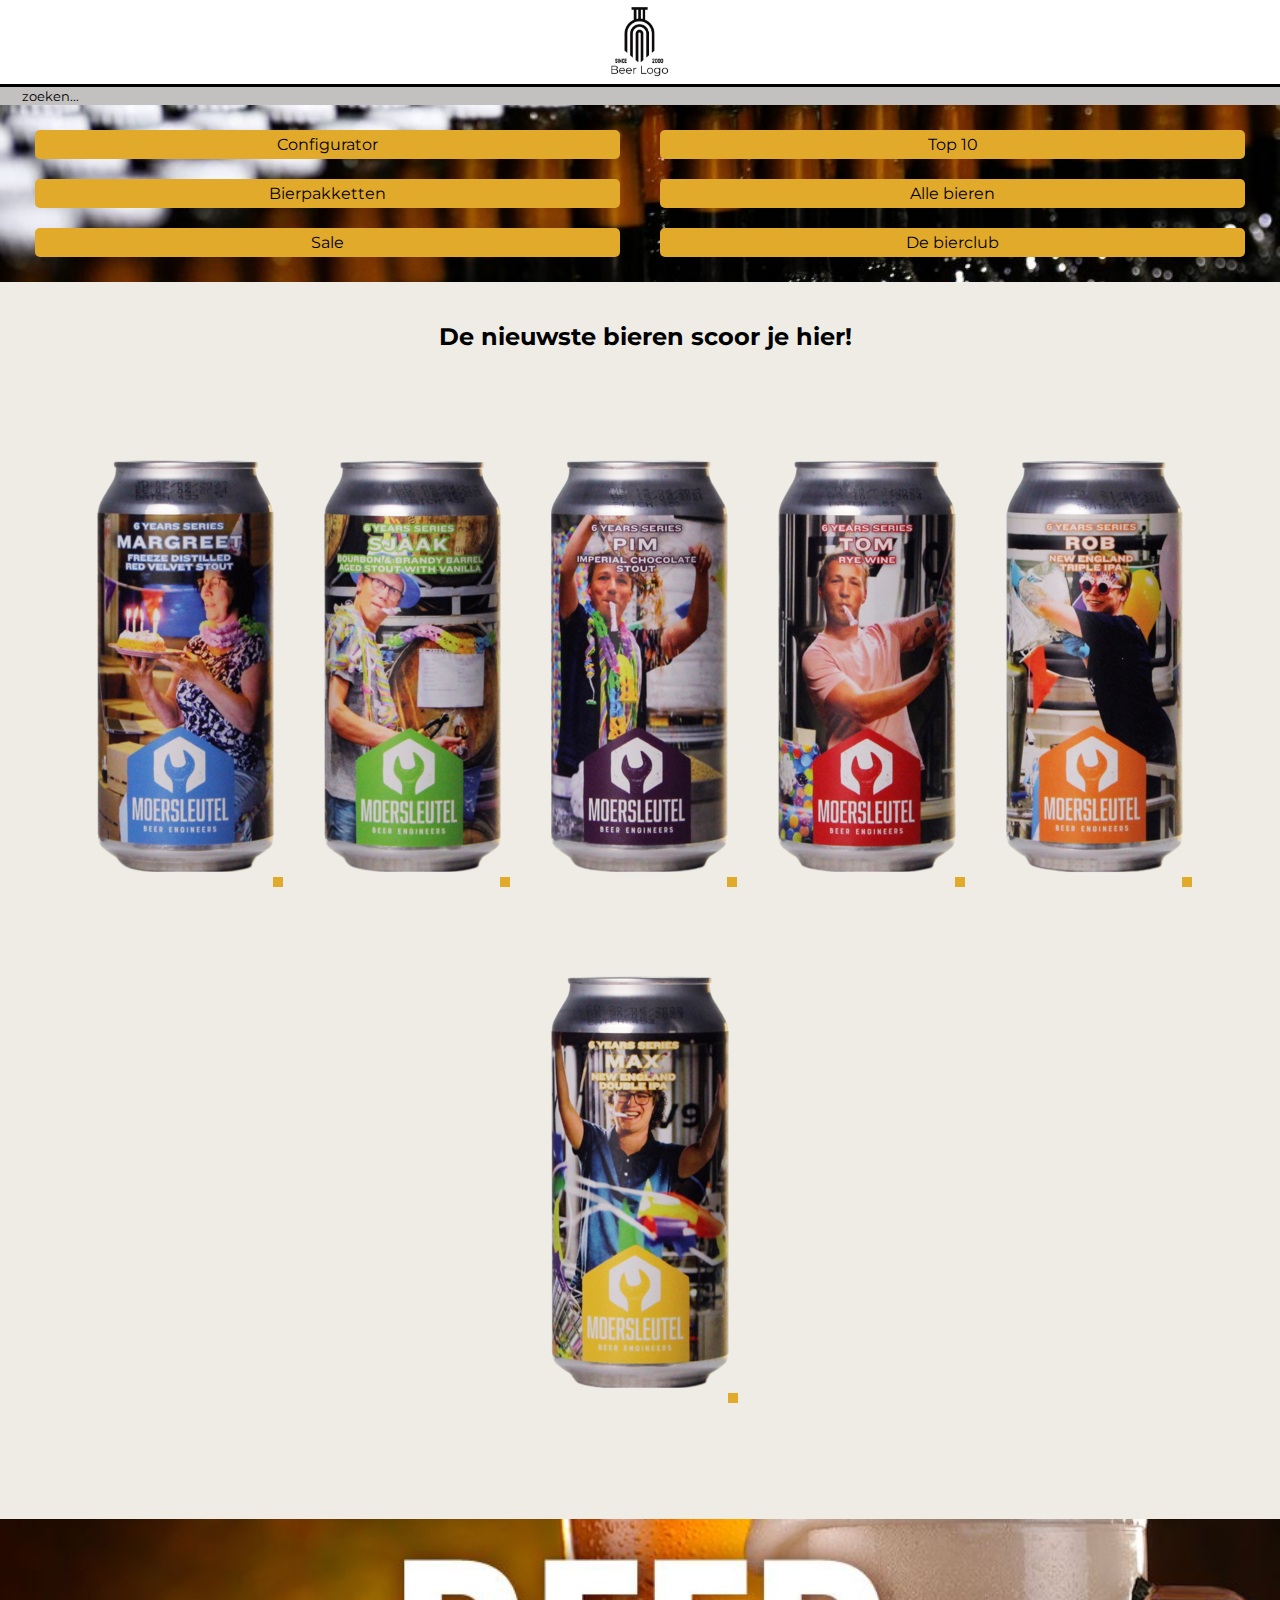
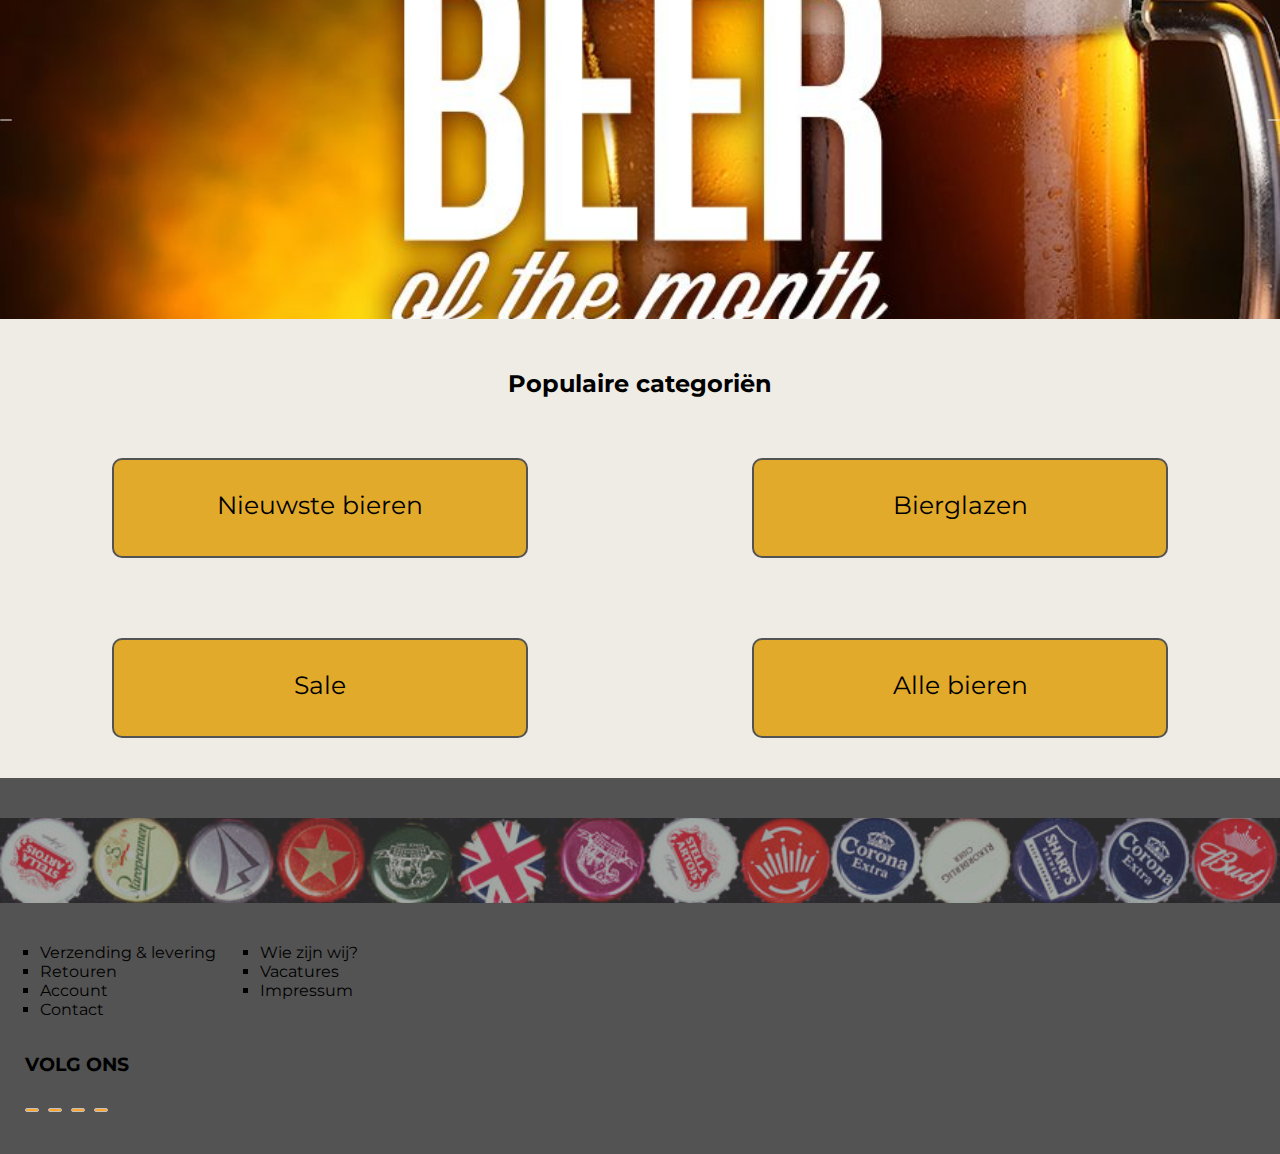
<file: index.html>
<!DOCTYPE html>
<html lang="nl">
<head>
    <meta charset="UTF-8">
    <meta name="viewport" content="width=device-width, initial-scale=1.0">
    <link rel="stylesheet" href="css/style.css">
    <link rel="stylesheet" href="https://use.fontawesome.com/releases/v5.15.4/css/all.css"
          integrity="sha384-DyZ88mC6Up2uqS4h/KRgHuoeGwBcD4Ng9SiP4dIRy0EXTlnuz47vAwmeGwVChigm" crossorigin="anonymous"/>
    <link href="https://fonts.googleapis.com/css2?family=Montserrat:wght@300&display=swap" rel="stylesheet">
    <title>Bier webshop</title>
</head>
<body>
    <header>
        <div class="site-header">
            <i class="fas fa-bars site-header-menu"></i>
            <a href="index.html"><img class="site-header-logo" src="images/logo.png" alt="Logo bier webshop"></a>

            <div class="site-header-right">
                <i class="fas fa-beer site-header-cart"></i>
                <i class="fas fa-user-ninja site-header-user"></i>
            </div>
        </div>

        <form method="get" class="search">
            <button type="submit" class="search-button">
                <i class="fas fa-search search-glass"></i>
            </button>
            <input placeholder="zoeken..." class="search-bar" type="search" name="search">
        </form>

        <div class="homepage-hero">
            <ul>
                <li><a href="#">Configurator</a></li>
                <li><a href="#">Top 10</a></li>
                <li><a href="#">Bierpakketten</a></li>
                <li><a href="#">Alle bieren</a></li>
                <li><a href="#">Sale</a></li>
                <li><a href="bierclub.html">De bierclub</a></li>
            </ul>
        </div>
    </header>

    <main>
        <div class="new-beers-title">
            <i class="fab fa-hotjar"></i>
            <h2>De nieuwste bieren scoor je hier!</h2>
        </div>

        <div class="new-beer-list">
            <ul>
                <li>
                    <img src="images/bier1.png" alt="moersleutel-margreet">
                    <button><i class="fas fa-cart-plus"></i></button>
                </li>
                <li>
                    <img src="images/bier2.png" alt="moersleutel-sjaak">
                    <button><i class="fas fa-cart-plus"></i></button>
                </li>
                <li>
                    <img src="images/bier3.png" alt="moersleutel-pim">
                    <button><i class="fas fa-cart-plus"></i></button>
                </li>
                <li>
                    <img src="images/bier4.png" alt="moersleutel-tom">
                    <button><i class="fas fa-cart-plus"></i></button>
                </li>
                <li>
                    <img src="images/bier5.png" alt="moersleutel-rob">
                    <button><i class="fas fa-cart-plus"></i></button>
                </li>
                <li>
                    <img src="images/bier6.png" alt="moersleutel-max">
                    <button><i class="fas fa-cart-plus"></i></button>
                </li>
            </ul>
        </div>

        <div class="slideshow">
            <button class="slideshow-arrow-left"><i class="far fa-caret-square-left"></i></button>
            <button class="slideshow-arrow-right"><i class="far fa-caret-square-right"></i></button>
        </div>


        <div class="popular">
            <h2>Populaire categoriën</h2>
            <ul>
                <li><a href="#">Nieuwste bieren</a></li>
                <li><a href="#">Bierglazen</a></li>
                <li><a href="#">Sale</a></li>
                <li><a href="#">Alle bieren</a></li>
            </ul>
        </div>
    </main>

    <footer class="footer">
        <div class="footer-divider"></div>

        <div class="footer-info">
            <ul>
                <li><a href="#">Verzending & levering</a></li>
                <li><a href="#">Retouren</a></li>
                <li><a href="#">Account</a></li>
                <li><a href="contact.html">Contact</a></li>
            </ul>

            <ul>
                <li><a href="#">Wie zijn wij?</a></li>
                <li><a href="#">Vacatures</a></li>
                <li><a href="#">Impressum</a></li>
            </ul>
        </div>

        <div class="socials">
            <h3>VOLG ONS</h3>
            <button><i class="fab fa-instagram"></i></button>
            <button><i class="fab fa-facebook"></i></button>
            <button><i class="fab fa-untappd"></i></button>
            <button><i class="fab fa-twitter-square"></i></button>
        </div>

    </footer>
</body>
</html>
</file>
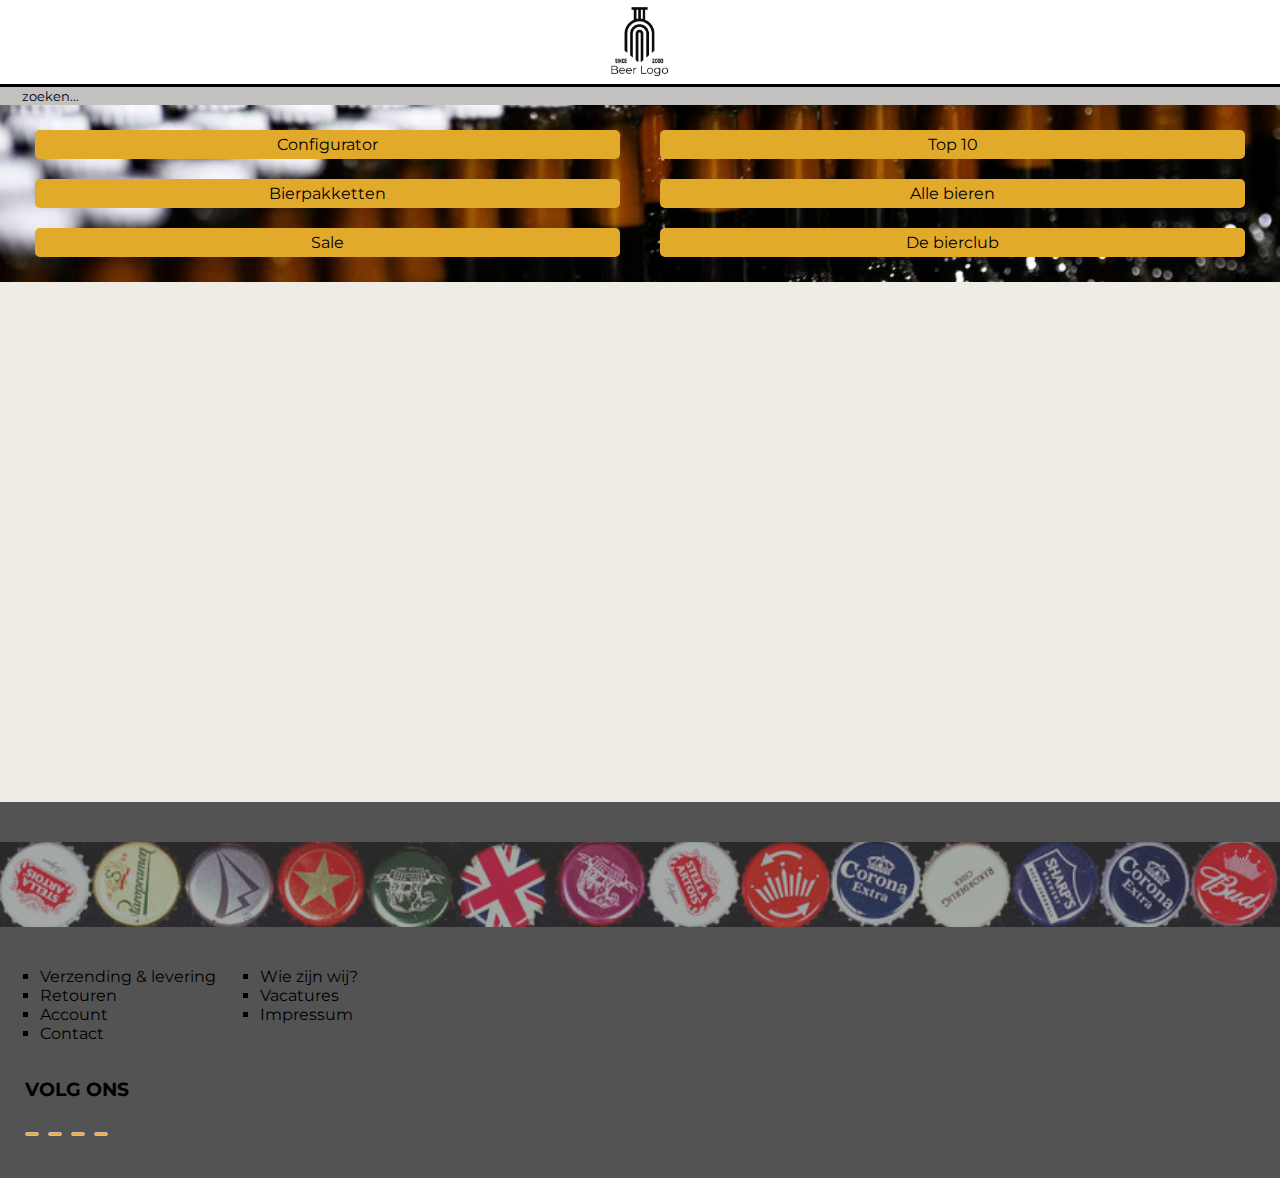
<file: bierclub.html>
<!DOCTYPE html>
<html lang="nl">
<head>
    <meta charset="UTF-8">
    <meta name="viewport" content="width=device-width, initial-scale=1.0">
    <link rel="stylesheet" href="css/style.css">
    <link rel="stylesheet" href="https://use.fontawesome.com/releases/v5.15.4/css/all.css"
          integrity="sha384-DyZ88mC6Up2uqS4h/KRgHuoeGwBcD4Ng9SiP4dIRy0EXTlnuz47vAwmeGwVChigm" crossorigin="anonymous"/>
    <link href="https://fonts.googleapis.com/css2?family=Montserrat:wght@300&display=swap" rel="stylesheet">
    <title>De bierclub</title>
</head>
<body>
    <header>
        <div class="site-header">
            <i class="fas fa-bars site-header-menu"></i>
            <a href="index.html"><img class="site-header-logo" src="images/logo.png" alt="Logo bier webshop"></a>

            <div class="site-header-right">
                <i class="fas fa-beer site-header-cart"></i>
                <i class="fas fa-user-ninja site-header-user"></i>
            </div>
        </div>

        <form method="get" class="search">
            <button type="submit" class="search-button">
                <i class="fas fa-search search-glass"></i>
            </button>
            <input placeholder="zoeken..." class="search-bar" type="search" name="search">
        </form>

        <div class="homepage-hero">
            <ul>
                <li><a href="#">Configurator</a></li>
                <li><a href="#">Top 10</a></li>
                <li><a href="#">Bierpakketten</a></li>
                <li><a href="#">Alle bieren</a></li>
                <li><a href="#">Sale</a></li>
                <li><a href="bierclub.html">De bierclub</a></li>
            </ul>
        </div>
    </header>

    <main>
        <iframe class="video-beerclub"
                src="https://www.youtube.com/embed/fpzlslCJcB8"
                title="YouTube video player"
                allow="autoplay;"
                allowfullscreen
        >
        </iframe>
    </main>

    <footer class="footer">
        <div class="footer-divider"></div>

        <div class="footer-info">
            <ul>
                <li><a href="#">Verzending & levering</a></li>
                <li><a href="#">Retouren</a></li>
                <li><a href="#">Account</a></li>
                <li><a href="contact.html">Contact</a></li>
            </ul>

            <ul>
                <li><a href="#">Wie zijn wij?</a></li>
                <li><a href="#">Vacatures</a></li>
                <li><a href="#">Impressum</a></li>
            </ul>
        </div>

        <div class="socials">
            <h3>VOLG ONS</h3>
            <button><i class="fab fa-instagram"></i></button>
            <button><i class="fab fa-facebook"></i></button>
            <button><i class="fab fa-untappd"></i></button>
            <button><i class="fab fa-twitter-square"></i></button>
        </div>

    </footer>
</body>
</html>
</file>
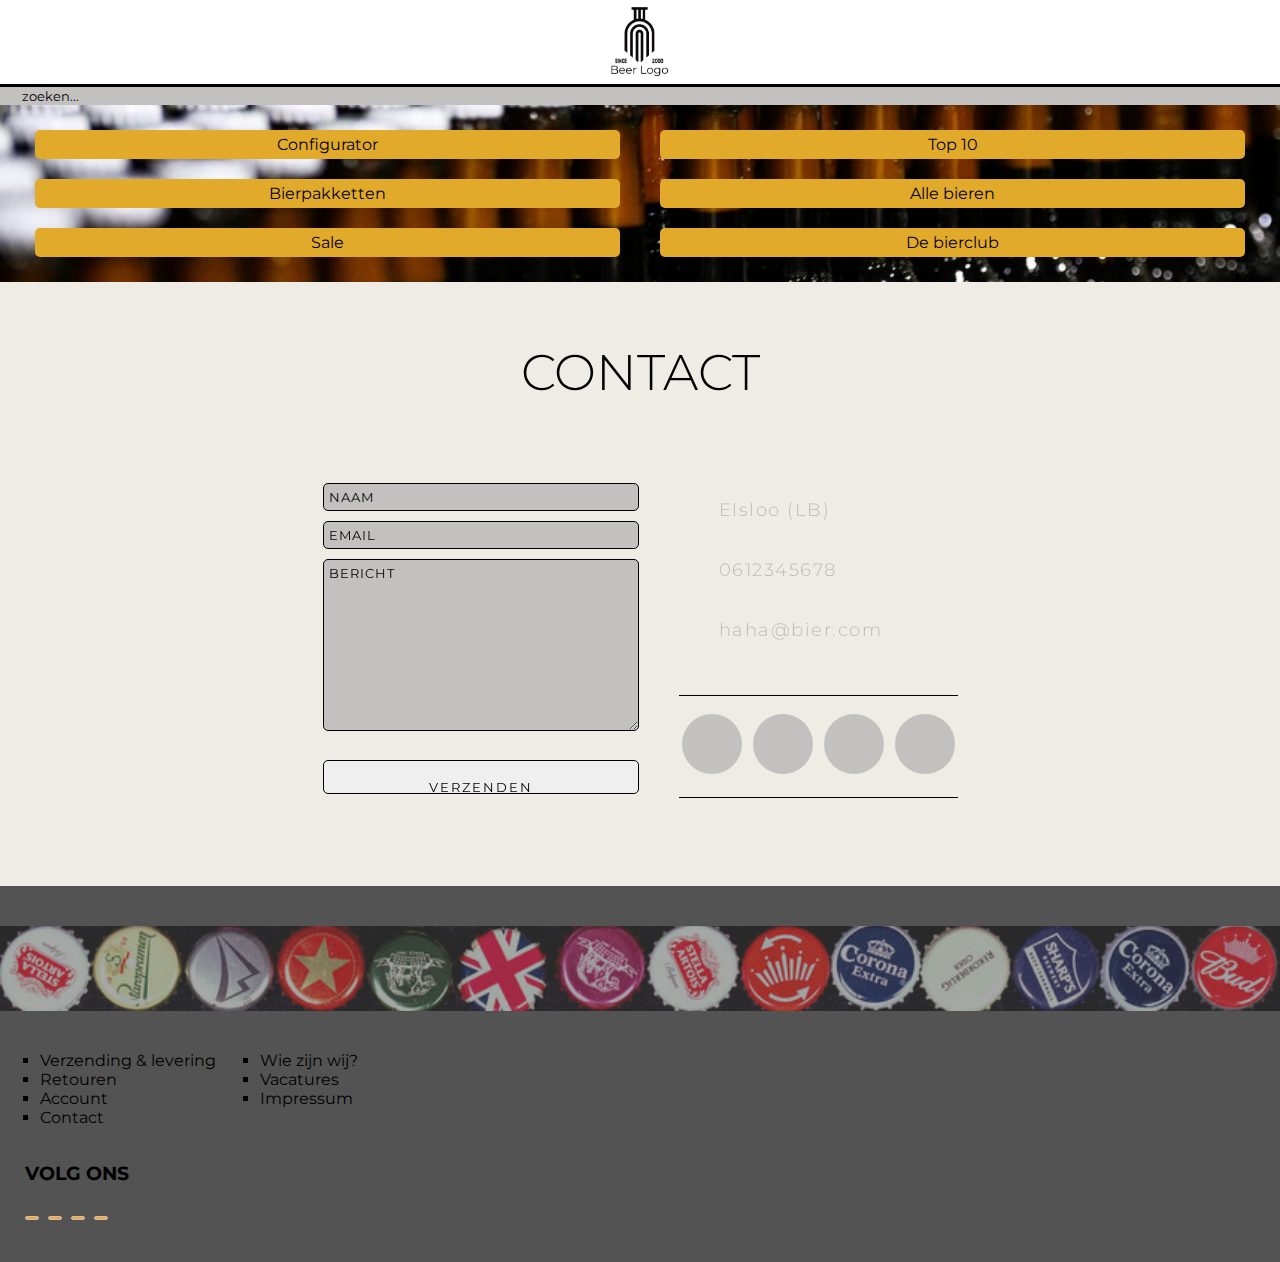
<file: contact.html>
<!DOCTYPE html>
<html lang="nl">
<head>
    <meta charset="UTF-8">
    <meta name="viewport" content="width=device-width, initial-scale=1.0">
    <link rel="stylesheet" href="css/style.css">
    <link rel="stylesheet" href="https://use.fontawesome.com/releases/v5.15.4/css/all.css"
          integrity="sha384-DyZ88mC6Up2uqS4h/KRgHuoeGwBcD4Ng9SiP4dIRy0EXTlnuz47vAwmeGwVChigm" crossorigin="anonymous"/>
    <link href="https://fonts.googleapis.com/css2?family=Montserrat:wght@300&display=swap" rel="stylesheet">
    <title>Contact</title>
</head>
<body>
    <header>
        <div class="site-header">
            <i class="fas fa-bars site-header-menu"></i>
            <a href="index.html"><img class="site-header-logo" src="images/logo.png" alt="Logo bier webshop"></a>

            <div class="site-header-right">
                <i class="fas fa-beer site-header-cart"></i>
                <i class="fas fa-user-ninja site-header-user"></i>
            </div>
        </div>

        <form method="get" class="search">
            <button type="submit" class="search-button">
                <i class="fas fa-search search-glass"></i>
            </button>
            <input placeholder="zoeken..." class="search-bar" type="search" name="search">
        </form>

        <div class="homepage-hero">
            <ul>
                <li><a href="#">Configurator</a></li>
                <li><a href="#">Top 10</a></li>
                <li><a href="#">Bierpakketten</a></li>
                <li><a href="#">Alle bieren</a></li>
                <li><a href="#">Sale</a></li>
                <li><a href="bierclub.html">De bierclub</a></li>
            </ul>
        </div>
    </header>

    <section id="contact">
        <h1 class="section-header">Contact</h1>
        <div class="contact-wrapper">
            <div class="contact-box">
                <form class="contact-form">
                    <div>
                        <label for="name"></label>
                        <input type="text" class="form-field" id="name" placeholder="NAAM" name="name" required>
                    </div>
                    <div>
                        <label for="email"></label>
                        <input type="email" class="form-field" id="email" placeholder="EMAIL" name="email" required>
                    </div>
                    <label>
                        <textarea class="form-field" rows="10" placeholder="BERICHT" name="message" required></textarea>
                    </label>
                    <button class="send-button" id="submit" type="submit">
                        <div class="alt-send-button">
                            <i class="fa fa-paper-plane"></i>
                            <span class="send-text">VERZENDEN</span>
                        </div>
                    </button>
                </form>
            </div>

            <div class="direct-contact-container">
                <ul class="contact-list">
                    <li class="list-item">
                        <i class="fas fa-map-marker-alt"></i>
                        <span class="contact-text">Elsloo (LB)</span>
                    </li>
                    <li class="list-item">
                        <i class="fas fa-phone-square-alt"></i>
                        <span class="contact-text">0612345678</span>
                    </li>
                    <li class="list-item">
                        <i class="fas fa-envelope-square"></i>
                        <span class="contact-text">
                            <a href="mailto:haha@bier.com" title="Stuur een mailtje">haha@bier.com</a>
                        </span>
                    </li>
                </ul>
                <hr class="line-break">
                <ul class="social-media-list">
                    <li>
                        <a href="#" target="_blank" class="contact-icon">
                            <i class="fab fa-instagram"></i>
                        </a>
                    </li>
                    <li>
                        <a href="#" target="_blank" class="contact-icon">
                            <i class="fab fa-facebook"></i>
                        </a>
                    </li>
                    <li>
                        <a href="#" target="_blank" class="contact-icon">
                            <i class="fab fa-untappd"></i>
                        </a>
                    </li>
                    <li>
                        <a href="#" target="_blank" class="contact-icon">
                            <i class="fab fa-twitter-square"></i>
                        </a>
                    </li>
                </ul>
                <hr class="line-break">
            </div>
        </div>
    </section>

    <footer class="footer">
        <div class="footer-divider"></div>

        <div class="footer-info">
            <ul>
                <li><a href="#">Verzending & levering</a></li>
                <li><a href="#">Retouren</a></li>
                <li><a href="#">Account</a></li>
                <li><a href="contact.html">Contact</a></li>
            </ul>

            <ul>
                <li><a href="#">Wie zijn wij?</a></li>
                <li><a href="#">Vacatures</a></li>
                <li><a href="#">Impressum</a></li>
            </ul>
        </div>

        <div class="socials">
            <h3>VOLG ONS</h3>
            <button><i class="fab fa-instagram"></i></button>
            <button><i class="fab fa-facebook"></i></button>
            <button><i class="fab fa-untappd"></i></button>
            <button><i class="fab fa-twitter-square"></i></button>
        </div>

    </footer>
</body>
</html>
</file>
<file: css/style.css>
* {
    box-sizing: border-box;
    font-family: inherit;
}

::placeholder {
    color: black;
    opacity: 1;
}

body {
    background-color: #eeece4;
    font-family: 'Montserrat', sans-serif;
    margin: 0;
    padding: 0;
    min-width: 320px;
}

.site-header {
    background-color: white;
    display: flex;
    justify-content: space-between;
    align-items: center;
    position: sticky;
    top: 0;
}

.site-header-menu {
    padding: 10px;
}

.site-header-logo {
    height: 80px;
}

.site-header-right {
    padding: 10px;
}

.search {
    display: flex;
    background-color: #c3c0c0;
    justify-content: stretch;
    border-top: 3px solid black;
}

.search-button {
    margin: 0;
    padding: 0;
    background: transparent;
    border: none;
    cursor: pointer;
}

.search-glass {
    padding: 10px;
}

.search-bar {
    flex-grow: 1;
    background-color: transparent;
    border: none;
}

.search-bar:focus {
    outline: none;
}

.homepage-hero {
    background-image: url("../images/bier-hero.jpg");
    background-size: cover;
    background-position: center;
    padding: 15px;
}

.homepage-hero ul {
    list-style: none;
    padding-left: 0;
    margin: 0;
}

.homepage-hero a {
    margin: 10px 20px;
    background-color: #e2aa2b;
    display: block;
    text-align: center;
    color: black;
    text-decoration: none;
    padding: 5px;
    border-radius: 5px;
}

.homepage-hero a:hover {
    background-color: #0d654a;
}

.new-beers-title {
    text-align: center;
    gap: 10px;
    margin-top: 20px;
}

.new-beer-list ul {
    display: flex;
    flex-wrap: wrap;
    justify-content: center;
    list-style: none;
    padding: 0;
}

.new-beer-list li {
    display: block;
    position: relative;
    border-radius: 10px 10px 0 0;
    margin: 6px;
}

.new-beer-list li:hover {
    border: 1px #c3c0c0 solid;
    margin: 5px;
}

.new-beer-list button {
    border: none;
    background-color: #e2aa2b;
    position: absolute;
    right: 10px;
    bottom: 10px;
    transition: 0.25s;
    padding: 5px;
}

.new-beer-list li:hover button {
    font-size: 25px;
    border-top-left-radius: 10px;
    background-color: #e2aa2b;
}

.slideshow {
    background-image: url("../images/slideshow.jpg");
    height: 400px;
    background-size: cover;
    width: auto;
    background-position: center;
    position: relative;
    margin-top: 100px;
}

.slideshow button {
    position: absolute;
    top: 50%;
    font-size: 45px;
    opacity: 0.5;
    transition: 0.25s;
    border-radius: 5px;
    border: 1px;
}

.slideshow button:hover {
    opacity: 1;
    background-color: #ffa62e;
    color: white;
}

.slideshow-arrow-left {
    left: 0;
}

.slideshow-arrow-right {
    right: 0;
}

.popular h2 {
    display: flex;
    justify-content: center;
    align-items: center;
    margin-top: 50px;
}

.popular ul {
    padding-left: 0;
    margin: 0;
}

.popular li {
    margin: 10px 0;
}

.popular a {
    text-decoration: none;
    color: black;
    text-align: center;
    display: block;
    background-color: #e2aa2b;
    height: 100px;
    padding: 30px 5px;
    margin: 0 3px;
    border: 2px solid #535353;
    border-radius: 10px;
    font-size: 18px;
}

.popular a:hover {
    background-color: #0d654a;
    color: #e2aa2b;
    text-align: center;
}

.popular li:hover a {
    font-size: 30px;
    transition: 0.25s;
}

.footer {
    background-color: #535353;
    padding: 40px 0;
}

.footer-divider{
    background-image: url("../images/dopjes.jpg");
    height: 85px;
    background-position: center;
    background-size: cover;
    opacity: 0.5;
}

.footer-info ul {
    vertical-align: top;
    list-style: square;
    display: inline-block;
    margin-top: 40px;
}

.footer-info a {
    color: black;
    text-decoration: none;
}

.footer-info a:hover {
    color: #c3c0c0;
}

.socials {
    margin-left: 25px;
}


.socials button {
    display: inline;
    margin-right: 5px;
    background-color: #ffa62e;
    border-radius: 5px;
    border: 1px #c3c0c0 solid;
}

.socials button:last-child {
    margin-right: 0;
}

.socials button:hover {
    background-color: #0d654a;
    cursor: pointer;
}

.section-header {
    text-align: center;
    margin: 0 auto;
    padding: 60px 0;
    font-weight: 300;
    font-size: 50px;
    color: black;
    text-transform: uppercase;
}

.contact-wrapper {
    margin-bottom: 60px;
}

.contact-box,
.direct-contact-container {
    padding: 20px;
    position: relative;
    max-width: 840px;
}

.contact-form {
    max-width: 400px;
}

.form-field {
    width: 100%;
    background-color: #c3c0c0;
    letter-spacing: 1px;
    color: black;
    border-radius: 5px;
    padding: 5px;
    margin-bottom: 10px;
    border: 1px solid black;
}

.send-button {
    margin-top: 15px;
    height: 34px;
    width: 100%;
    overflow: hidden;
    transition: all .2s ease-in-out;
    border-radius: 5px;
    border: 1px solid black;
}

.alt-send-button {
    width: 100%;
    height: 34px;
    transition: all .2s ease-in-out;
    padding-top: 7px;
}

.send-text {
    display: block;
    margin-top: 10px;
    letter-spacing: 2px;
}

.alt-send-button:hover {
    transform: translate3d(0px, -25px, 0px);
}

.contact-list {
    list-style-type: none;
    padding-right: 20px;
}

.list-item {
    padding-bottom: 38px;
    color: black;
}

.contact-text {
    font-weight: 300;
    font-size: 18px;
    letter-spacing: 1.5px;
    color: #bbb;
}

.list-item i {
    width: 60px;
}

.contact-text a {
    color: #bbb;
    text-decoration: none;
    transition-duration: 0.2s;
}

.contact-text a:hover {
    color: black;
    text-decoration: none;
}

.social-media-list {
    position: relative;
    font-size: 20px;
    text-align: center;
    width: 100%;
    margin: 0 auto;
    padding: 0;
}

.social-media-list li a {
    color: black;
}

.social-media-list li {
    position: relative;
    display: inline-block;
    height: 60px;
    width: 60px;
    margin: 10px 3px;
    line-height: 60px;
    border-radius: 50%;
    background-color: #c3c0c0;
    cursor: pointer;
    transition: all .2s ease-in-out;
}

.social-media-list li:hover {
    background-color: black;
}

.social-media-list li:hover a {
    color: #c3c0c0;
}

.line-break {
    border: none;
    border-top: 1px solid black;
    height: 0;
    overflow: hidden;
}

.video-beerclub {
    width: 80%;
    height: 200px;
    margin: 60px auto;
    border: none;
    display: flex;
    justify-items: center;
}

/*For tablet*/
@media screen and (min-width: 481px) {
    .homepage-hero ul {
        display: flex;
        flex-wrap: wrap;
        align-content: space-between;
    }

    .homepage-hero li {
        width: 50%;
    }

    .new-beers-title {
        display: flex;
        justify-content: center;
        align-items: center;
        gap: 10px;
        margin-top: 20px;
    }

    .popular ul {
        list-style: none;
        display: flex;
        flex-wrap: wrap;
        align-content: space-between;
        padding-left: 0;
        margin: 0;
    }

    .popular li {
        width: 50%;
        margin: 40px 0;
    }

    .popular a {
        width: 65%;
        margin: 0 auto;
        font-size: 25px;
    }

    .contact-wrapper {
        display: flex;
        align-items: flex-start;
        justify-content: center;
        margin-bottom: 60px;
    }

    .video-beerclub {
        height: 400px;
    }
}
</file>
